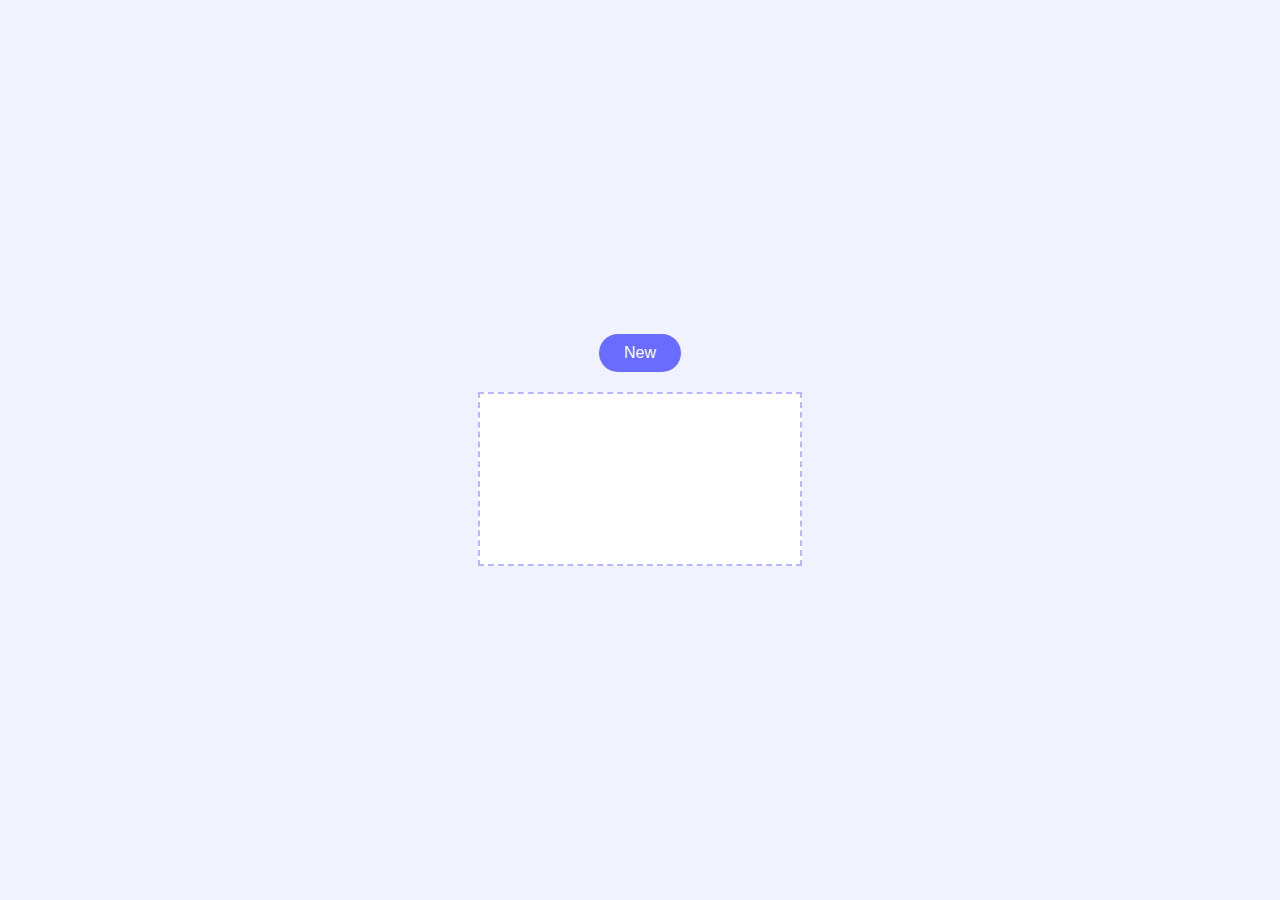
<file: cell03/ex03/index.html>
<title>My To Do List</title>
    <style>
        body {
            background-color: #f0f2ff;
            font-family: MATT;
            display: flex;
            justify-content: center;
            align-items: center;
            flex-direction: column;
            height: 100vh;
            margin: 0;
        }

        #ft_list {
            width: 300px;
            min-height: 150px;
            border: 2px dashed #b6b7ff;
            background-color: #fff;
            padding: 10px;
            margin-top: 20px;
            display: flex;
            flex-direction: column-reverse;
        }

        .todo {
            background-color: #e6e7ff;
            padding: 10px;
            margin: 5px 0;
            border-radius: 8px;
            cursor: pointer;
            box-shadow: 0 2px 5px rgba(0,0,0,0.1);
            transition: background-color 0.2s;
        }

        .todo:hover {
            background-color: #d6f1ff;
        }

        button {
            background-color: #696cff;
            color: white;
            padding: 10px 25px;
            border: none;
            border-radius: 20px;
            cursor: pointer;
            font-size: 16px;
            transition: background-color 0.3s;
        }

        button:hover {
            background-color: #2f14ff;
        }
    </style>
</head>
<body>

    <button id="newBtn">New</button>

    <div id="ft_list"></div>

    <script src="todo.js"></script>

</body>
</html>
</file>
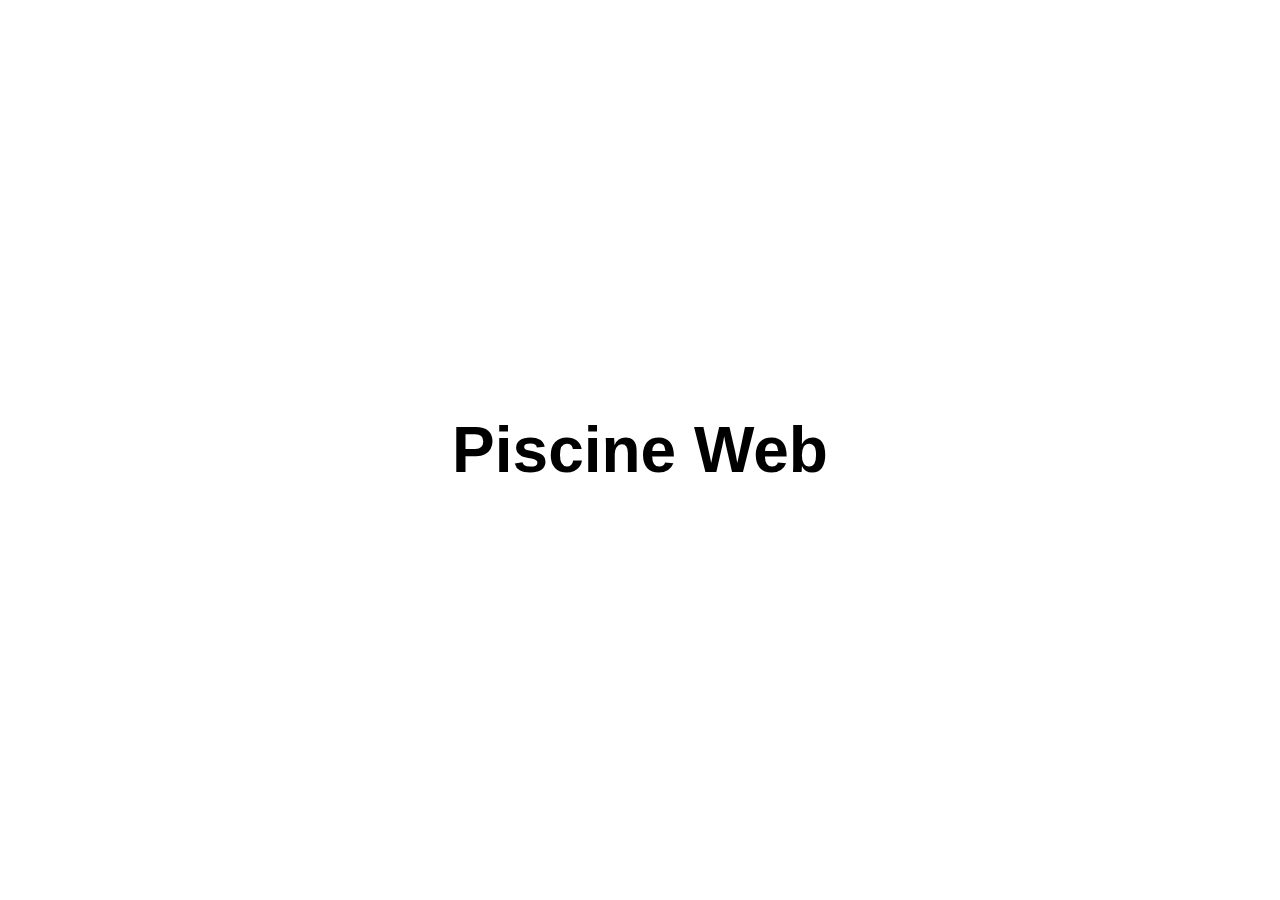
<file: cell01/ex01/piscineweb.html>
<!DOCTYPE html>
<html lang="en">
<head>
    <meta charset="UTF-8">
    <meta name="viewport" content="width=device-width, initial-scale=1.0">
    <title>Piscine Web</title>
    <style>
        body {
            font-family: Arial, sans-serif;
            display: flex;
            justify-content: center;
            align-items: center;
            height: 100vh;
            margin: 0;
        }
        h1 {
            font-size: 4em; /* Bigger text /
            text-align: center; / Center text */
        }
    </style>
</head>
<body>
    <h1>Piscine Web</h1>
</body>
</html>
</file>
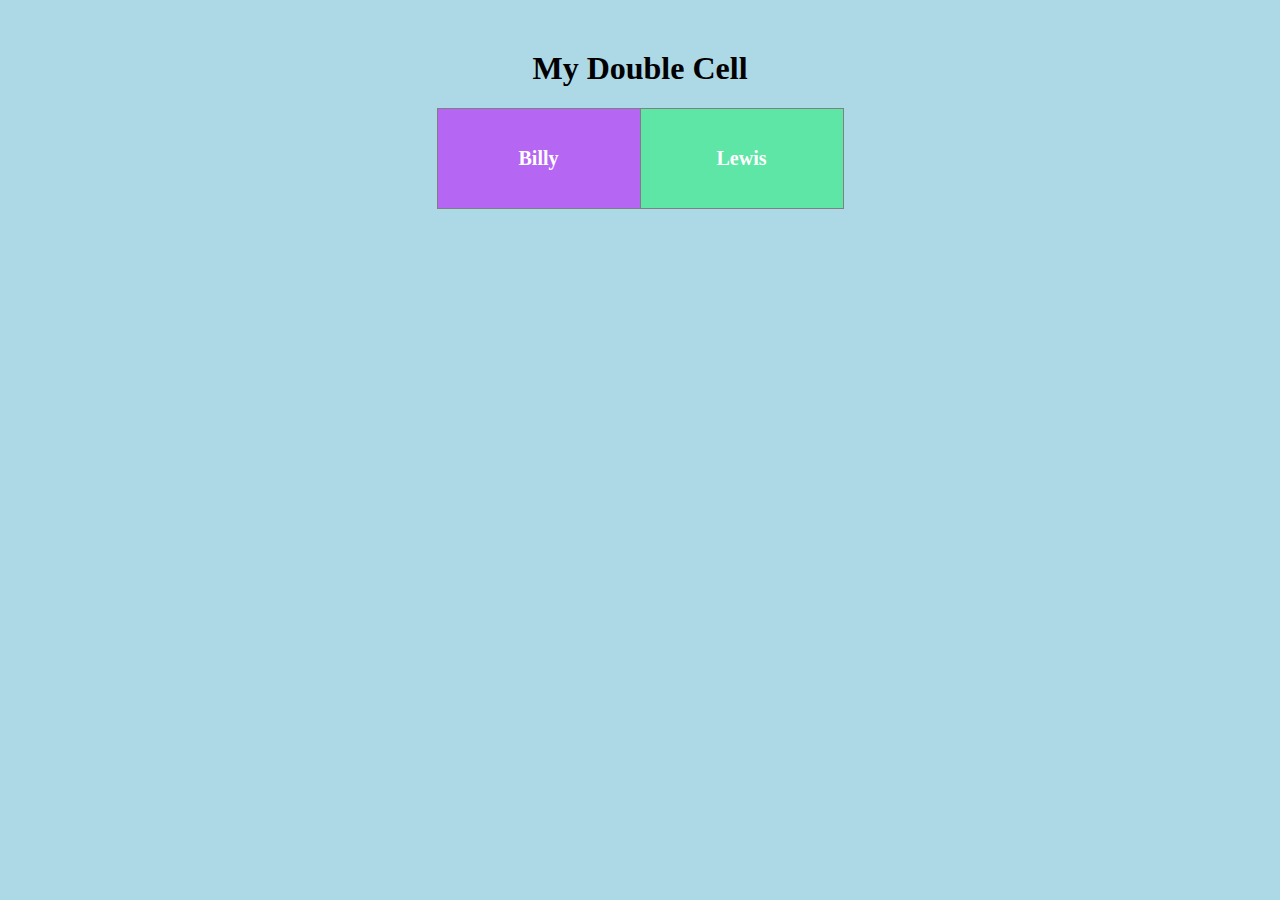
<file: cell01/ex05/tab.html>
<html>
<head>
    <title>Colorful Table</title>
    <style>
        body {
            background-color: lightblue
            ;
            font-family: Brevis;
            text-align: center;
            margin-top: 50px;
        }
        table {
            margin: 0 auto;
            border-collapse: collapse;
        }
        td {
            width: 200px;
            height: 100px;
            text-align: center;
            vertical-align: middle;
            font-size: 20px;
            color: white;
            font-weight: bold;
        }
        .box1 {
            background-color: #b567f3;
        }
        .box2 {
            background-color: #5ee6a6;
        }
    </style>
</head>
<body>

    <h1>My Double Cell</h1>

    <table border="1">
        <tr>
            <td class="box1">Billy</td>
            <td class="box2">Lewis</td>
        </tr>
    </table>

</body>
</html>
</file>
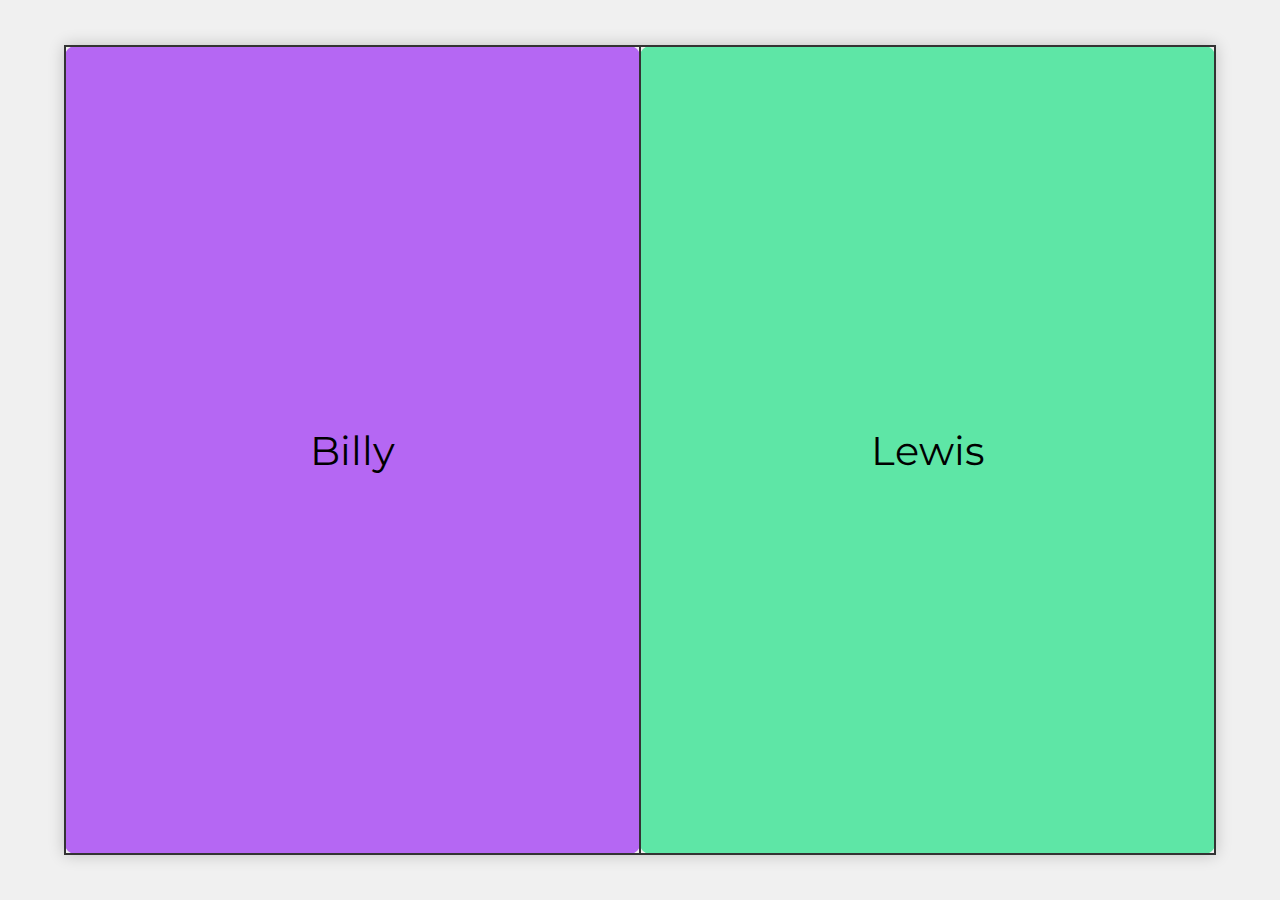
<file: cell01/ex06/responsive.html>
<!DOCTYPE html>
<html>
<head>
    <title>Responsive Table</title>
    <link href="https://fonts.googleapis.com/css2?family=Montserrat&display=swap" rel="stylesheet">
    <style>
        html, body {
            margin: 0;
            padding: 0;
            width: 100%;
            height: 100%;
            display: flex;
            justify-content: center;
            align-items: center;
            background-color: #f0f0f0;
        }
        table {
            border-collapse: collapse;
            width: 90%;
            height: 90%;
            table-layout: fixed;
            box-shadow: 0 0 15px rgba(0,0,0,0.2);
        }
        td {
            border: 2px solid #333;
            text-align: center;
            vertical-align: middle;
            font-size: clamp(16px, 5vw, 40px);
            font-family: 'Montserrat', sans-serif;
            word-wrap: break-word;
            padding: 10px;
            border-radius: 10px;
        }
        .box1 {
            background-color: #b567f3;
        }
        .box2 {
            background-color: #5ee6a6;
        }
        /* Removed incomplete .cell1 */
    </style>
</head>
<body>

    <table>
        <tr>
            <td class="box1">Billy</td>
            <td class="box2">Lewis</td>
        </tr>
    </table>

</body>
</html>
</file>
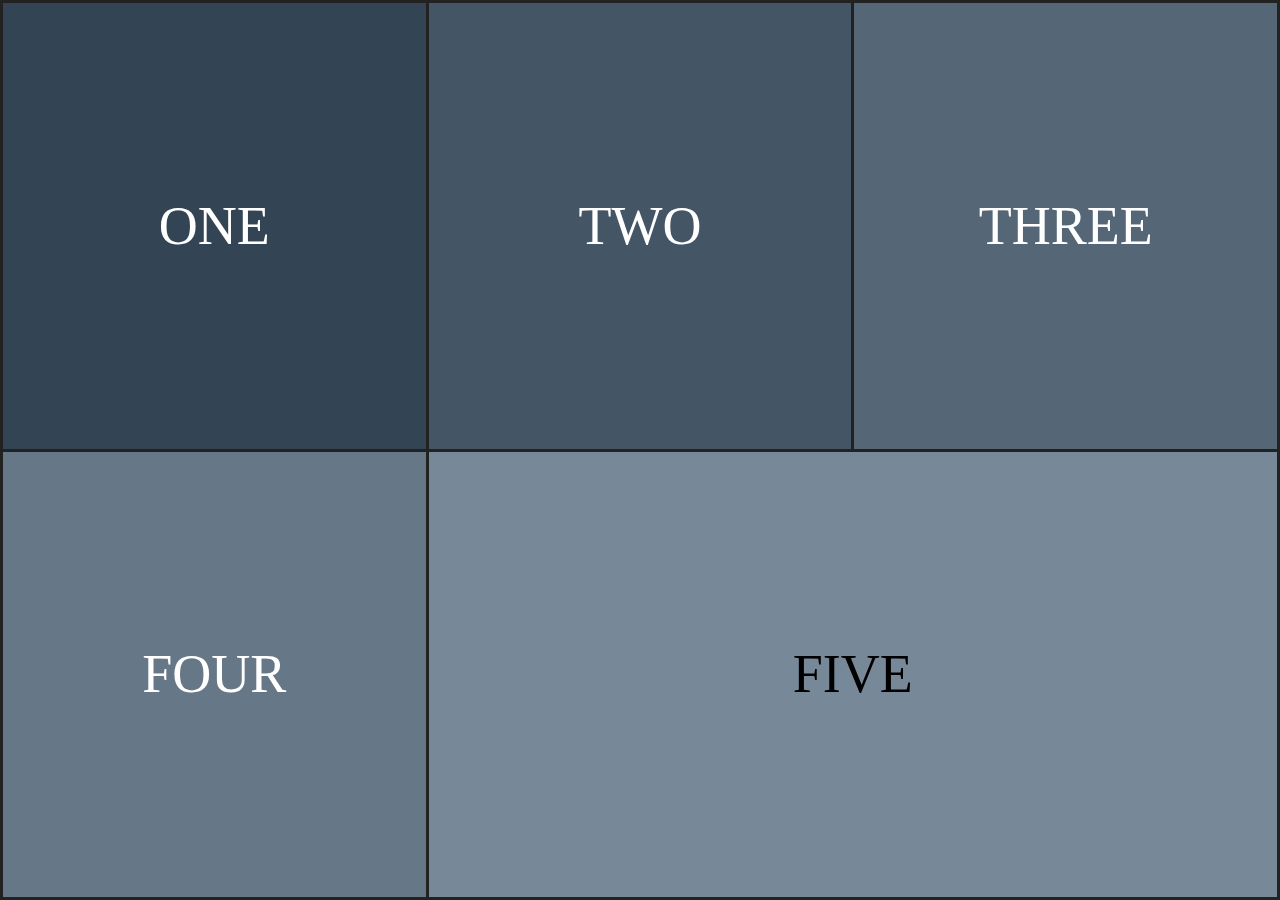
<file: cell02/ex00/responsive.html>
<html>
<head>
    <title>Responsive Table</title>
    <style>
        html, body {
            margin: 0;
            padding: 0;
            width: 100vw;
            height: 100vh;
        }
        table {
            border-collapse: collapse;
            width: 100%;
            height: 100%;
            table-layout: fixed;
        }
        td {
            border: 3px solid #222;
            text-align: center;
            vertical-align: middle;
            font-size: min(6vw, 6vh);
            font-family: MATT;
            color: white;
            word-break: break-word;
        }
        .cell1 {
            background-color: #345;
        }
        .cell2 {
            background-color: #456;
        }
        .cell3 {
            background-color: #567;
        }
        .cell4 {
            background-color: #678;
        }
        .cell5 {
            background-color: #789;
            color: black;
        }
    </style>
</head>
<body>

    <table>
        <tr>
            <td class="cell1">ONE</td>
            <td class="cell2">TWO</td>
            <td class="cell3">THREE</td>
        </tr>
        <tr>
            <td class="cell4">FOUR</td>
            <td class="cell5" colspan="2">FIVE</td>
        </tr>
    </table>

</body>
</html>
</file>
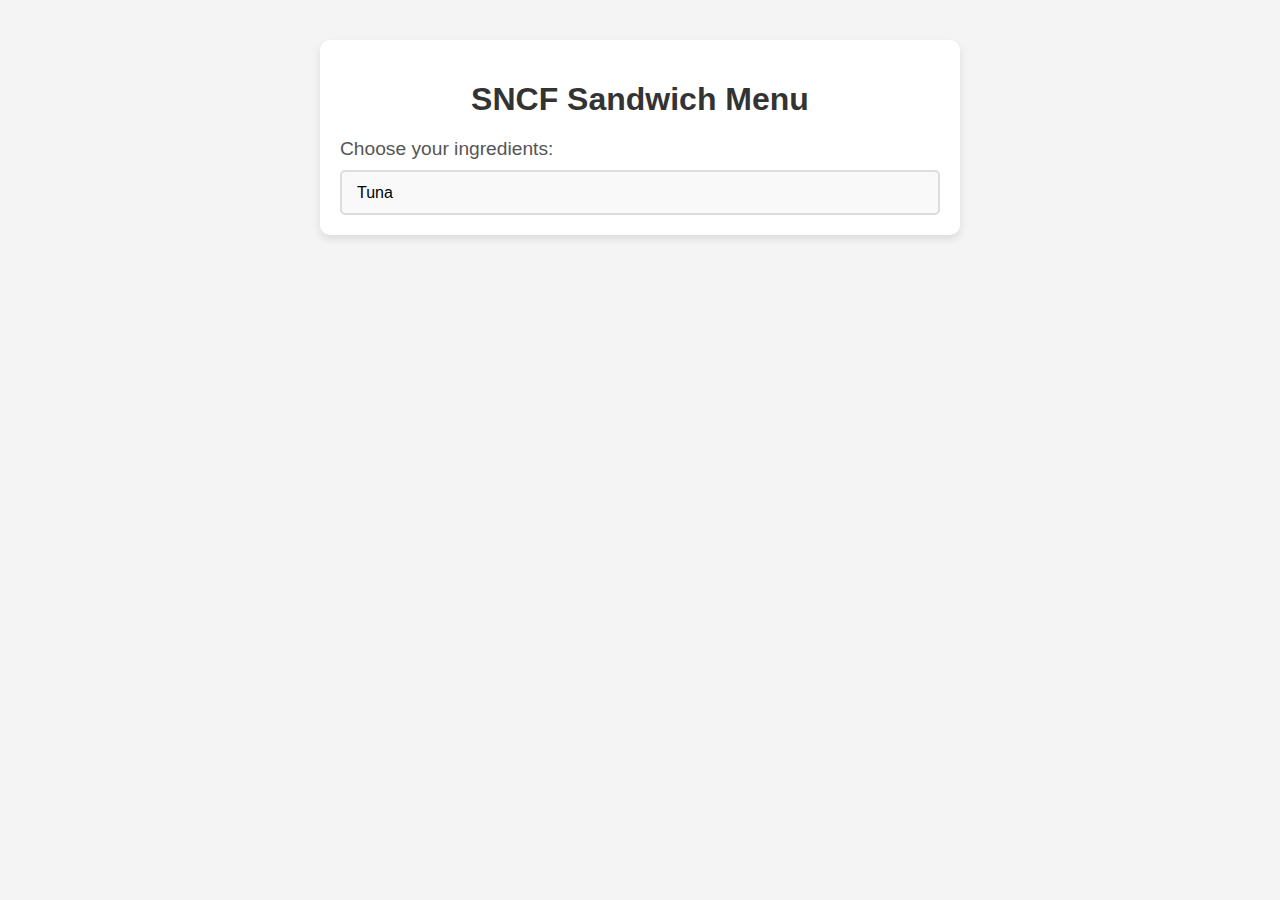
<file: cell02/ex01/menu.html>
<!DOCTYPE html>
<html lang="en">
<head>
    <meta charset="UTF-8">
    <meta name="viewport" content="width=device-width, initial-scale=1.0">
    <title>SNCF Sandwich Menu</title>
    <link rel="stylesheet" href="menu.css">
</head>
<body>
    <div class="menu-container">
        <h1 class="menu-title">SNCF Sandwich Menu</h1>
        <div class="dropdown">
            <label for="ingredients">Choose your ingredients:</label>
            <select id="ingredients">
                <option value="Tuna">Tuna</option>
                <option value="mayo">mayo</option>
                <option value="lettuce">Lettuce</option>
                <option value="Olive">Olive</option>
                <option value="Fish">Fish</option>
                <option value="pickles">Pickles</option>
                <option value="bacon">Bacon</option>
            </select>
        </div>
    </div>
</body>
</html>
</file>
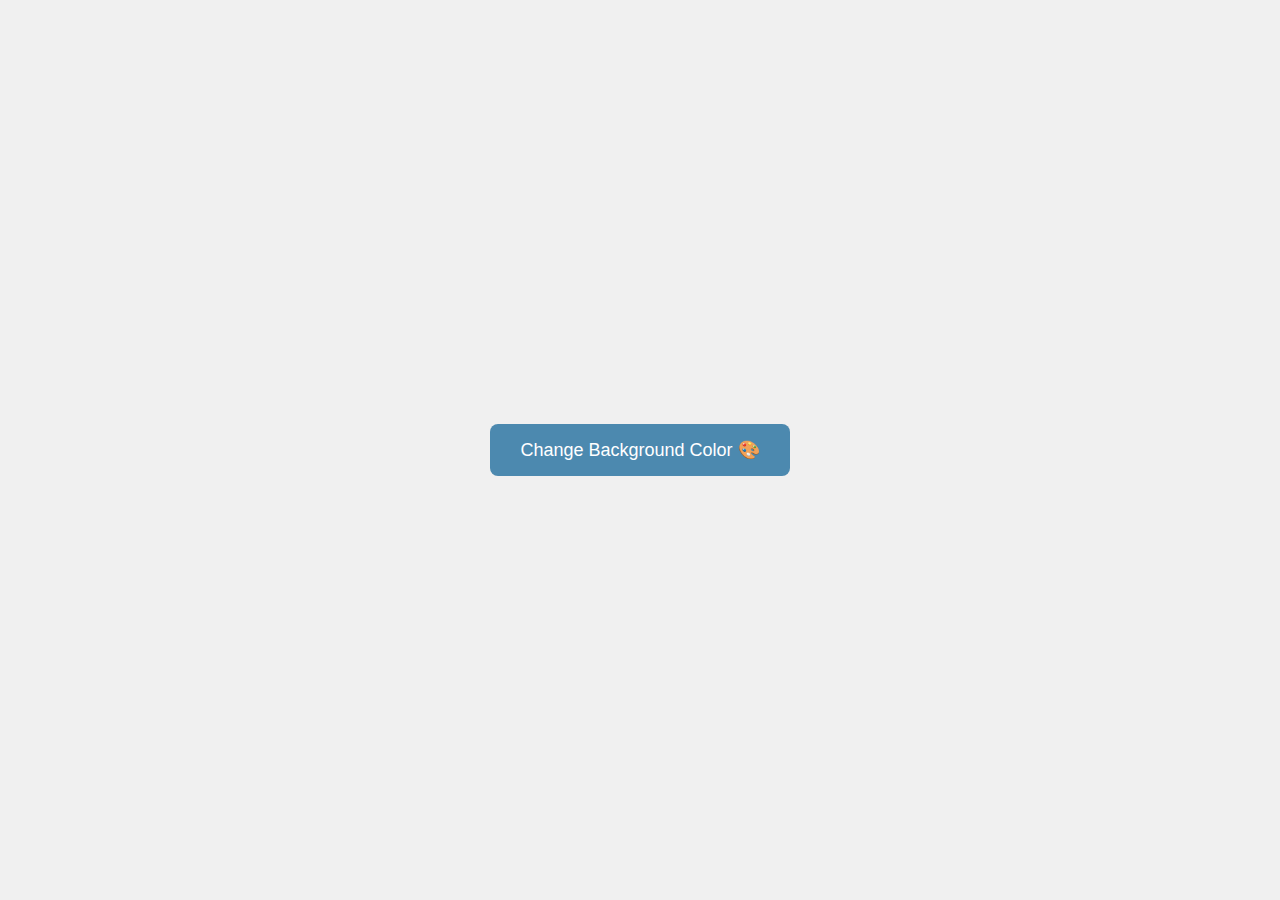
<file: cell03/ex00/backgroound.html>
<!DOCTYPE html>
<html>
<head>
    <title>Change Background</title>
    <link rel="stylesheet" href="backgroound.css">
</head>
<body>

    <button id="changeBtn">Change Background Color 🎨</button>

    <script src="backgroound.js"></script>
</body>
</html>
</html>
</file>
<file: cell03/ex00/backgroound.css>
body {
    margin: 0;
    padding: 0;
    height: 100vh;
    display: flex;
    justify-content: center;
    align-items: center;
    background-color: #f0f0f0;
    font-family: MATT;
}

button {
    padding: 15px 30px;
    font-size: 18px;
    border: none;
    border-radius: 8px;
    background-color: #4c89af;
    color: white;
    cursor: pointer;
    transition: background-color 0.3s;
}

button:hover {
    background-color: #454ea0;
}
</file>
<file: cell02/ex01/menu.css>
/* Reset default margin and padding */
body {
    margin: 0;
    padding: 0;
    font-family: Arial, sans-serif;
    background-color: #f4f4f4; /* Light background */
}

/* Container for the menu */
.menu-container {
    max-width: 600px;
    margin: 40px auto;
    background-color: #fff; /* White background for the menu */
    padding: 20px;
    border-radius: 10px; /* Rounded corners */
    box-shadow: 0 4px 8px rgba(0, 0, 0, 0.1); /* Soft shadow */
    text-align: center;
}

/* Title Styling */
.menu-title {
    font-size: 2em;
    margin-bottom: 20px;
    color: #333; /* Dark color for the title */
}

/* Drop-down menu styling */
.dropdown {
    position: relative;
    display: inline-block;
    width: 100%;
}

label {
    font-size: 1.2em;
    margin-right: 10px;
    color: #555; /* Light gray for the label */
    display: block;
    text-align: left;
    margin-bottom: 10px;
}

/* Style for the select element (the drop-down) */
select {
    width: 100%;
    padding: 12px 15px;
    font-size: 1em;
    border: 2px solid #ddd; /* Light border color */
    border-radius: 5px; /* Rounded corners for select box */
    background-color: #f9f9f9; /* Light background for select box */
    appearance: none; /* Remove the default arrow on the select box */
    cursor: pointer;
}

/* Styling for the select box when focused */
select:focus {
    outline: none;
    border-color: #4CAF50; /* Green border on focus */
    background-color: #e8f5e9; /* Light green background on focus */
}

/* Styling for options inside the drop-down */
option {
    padding: 10px;
    font-size: 1em;
    color: #333;
    background-color: #fff;
}

/* Option hover effect */
option:hover {
    background-color: #f1f1f1;
}

/* Add a transition for smooth effect */
select, option {
    transition: all 0.3s ease;
}
</file>
